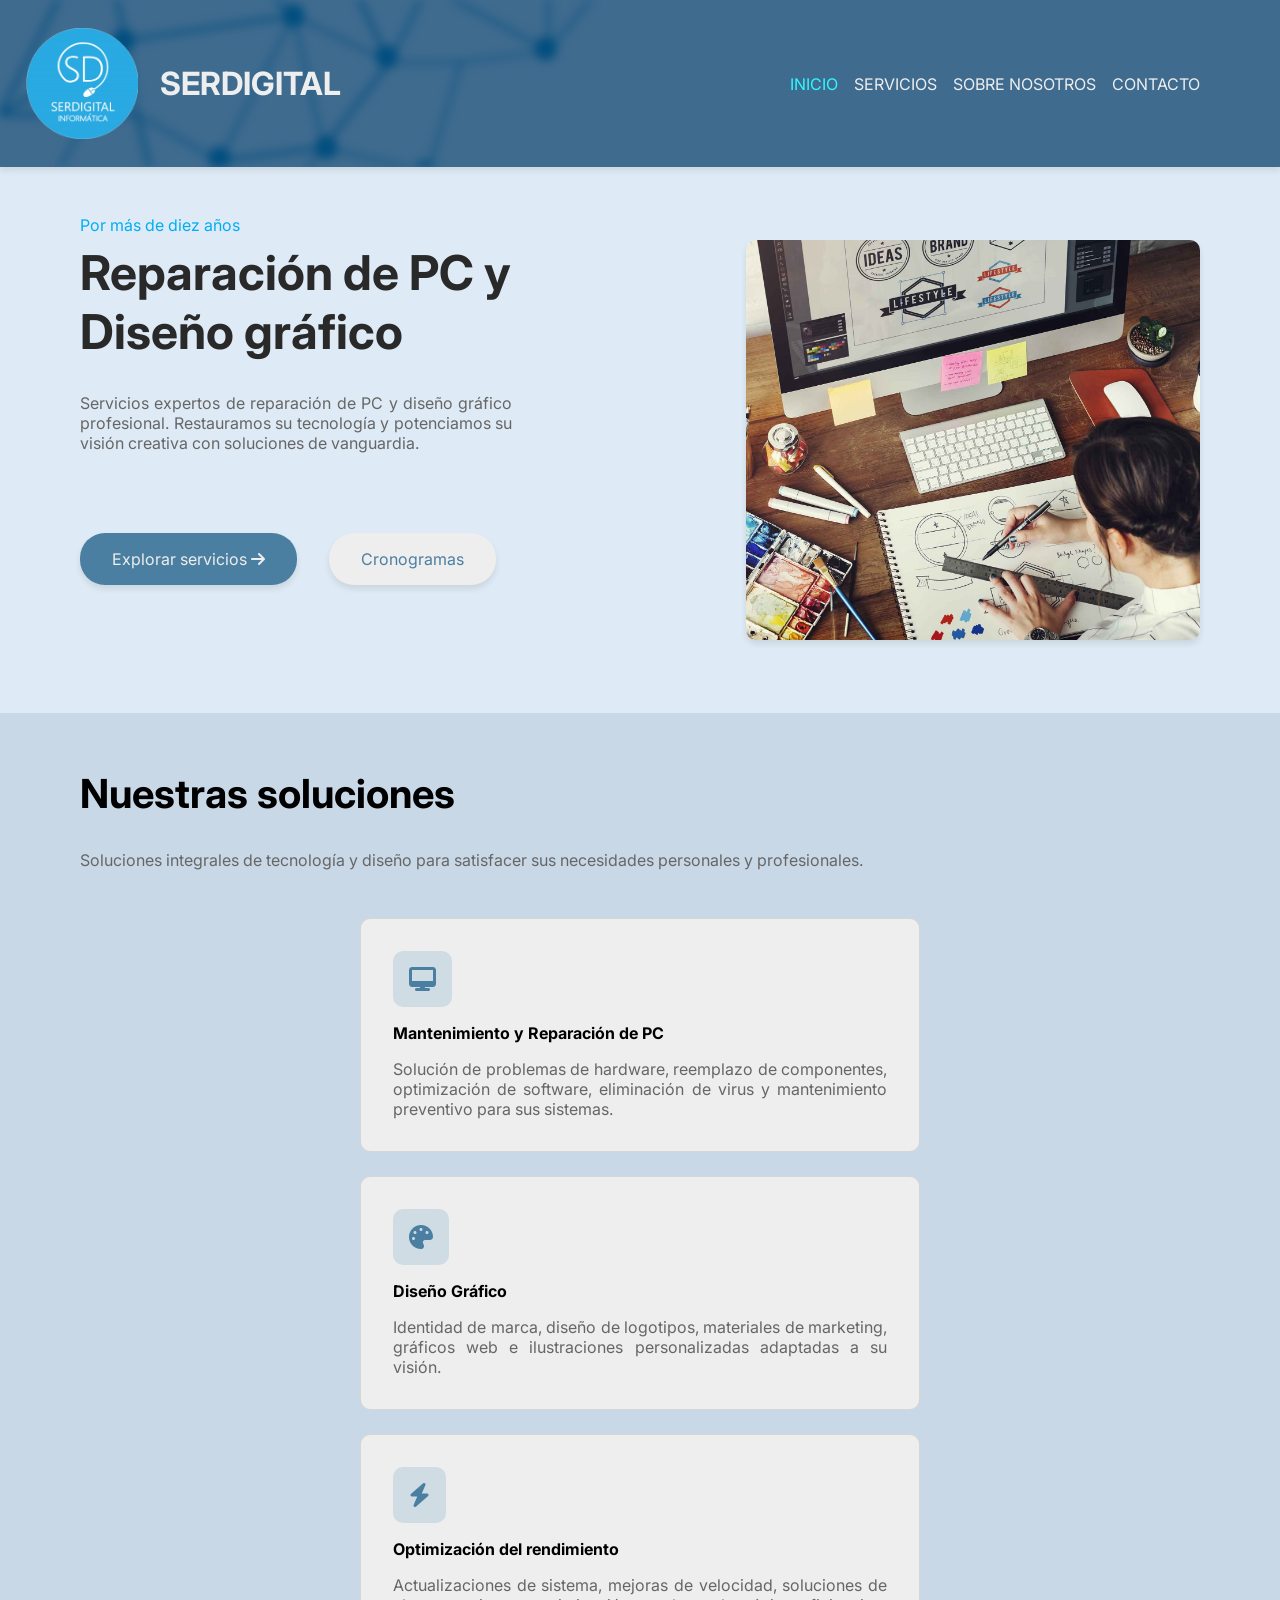
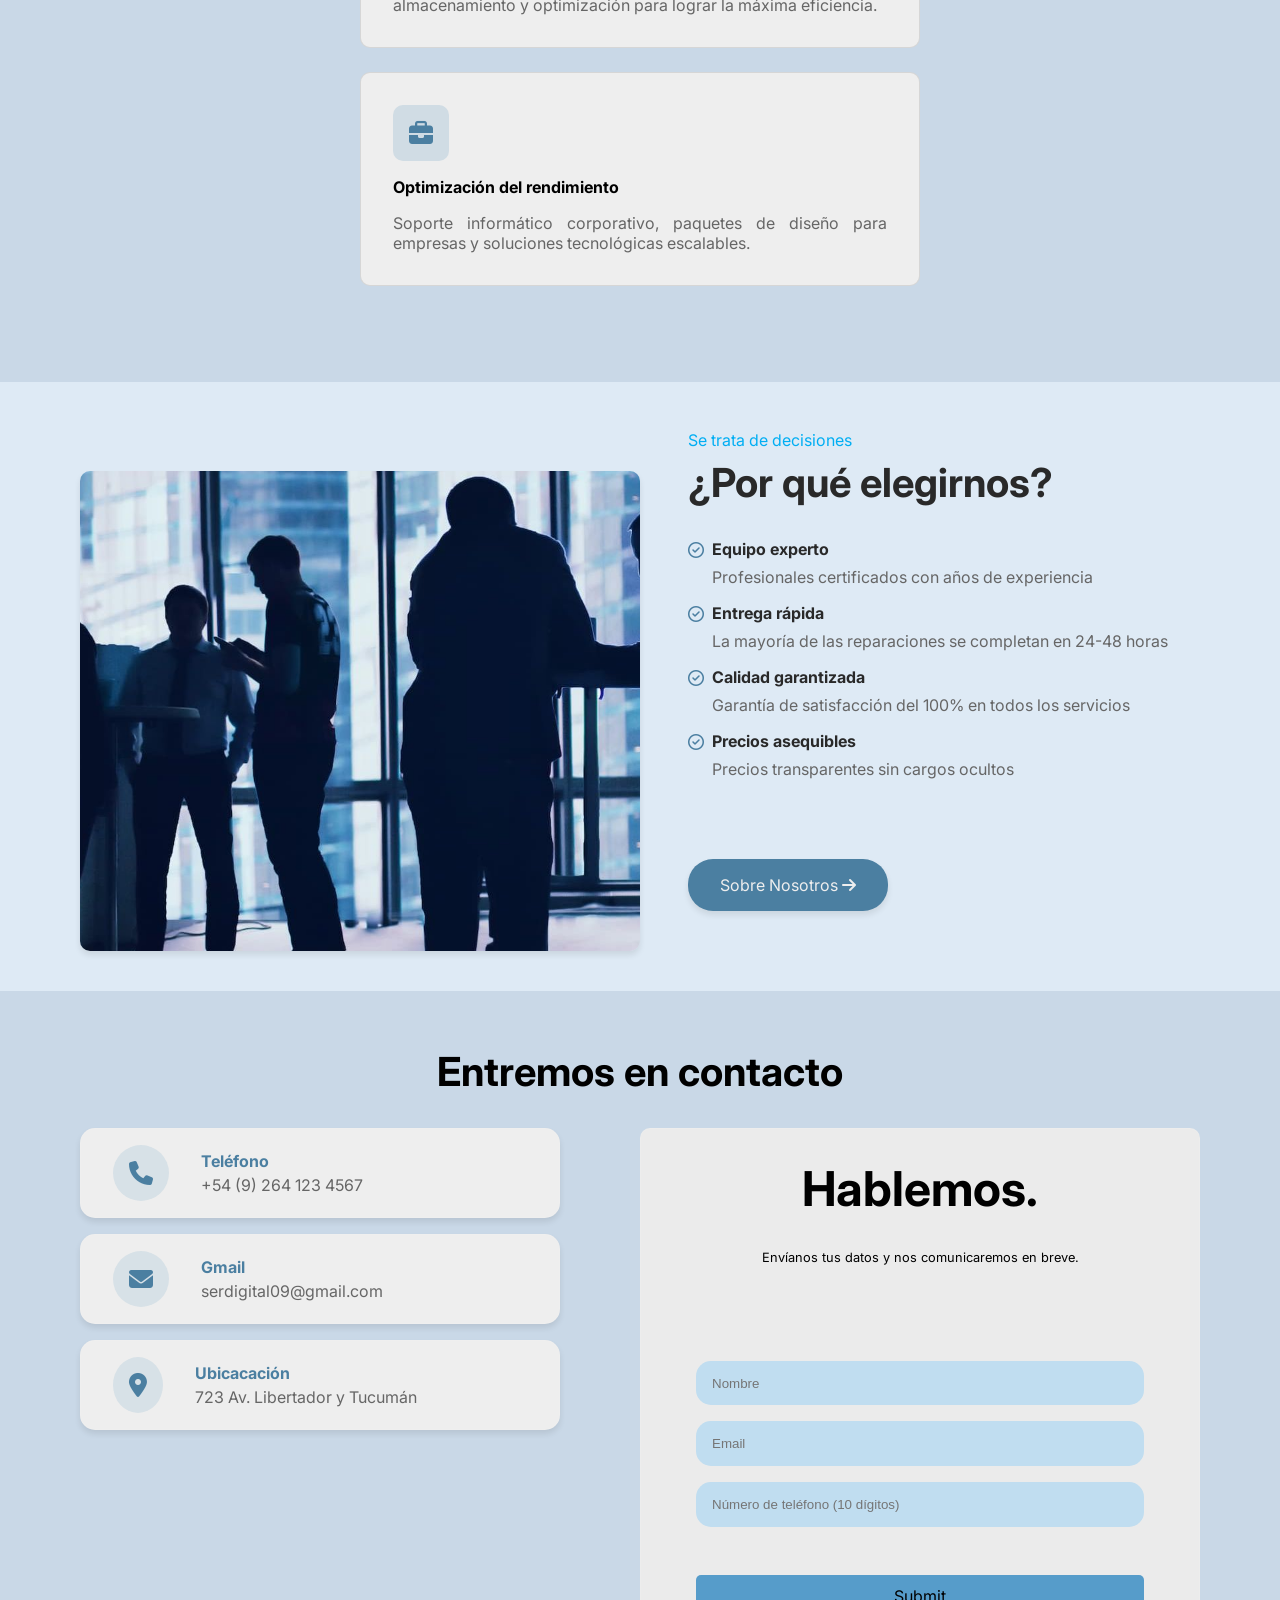
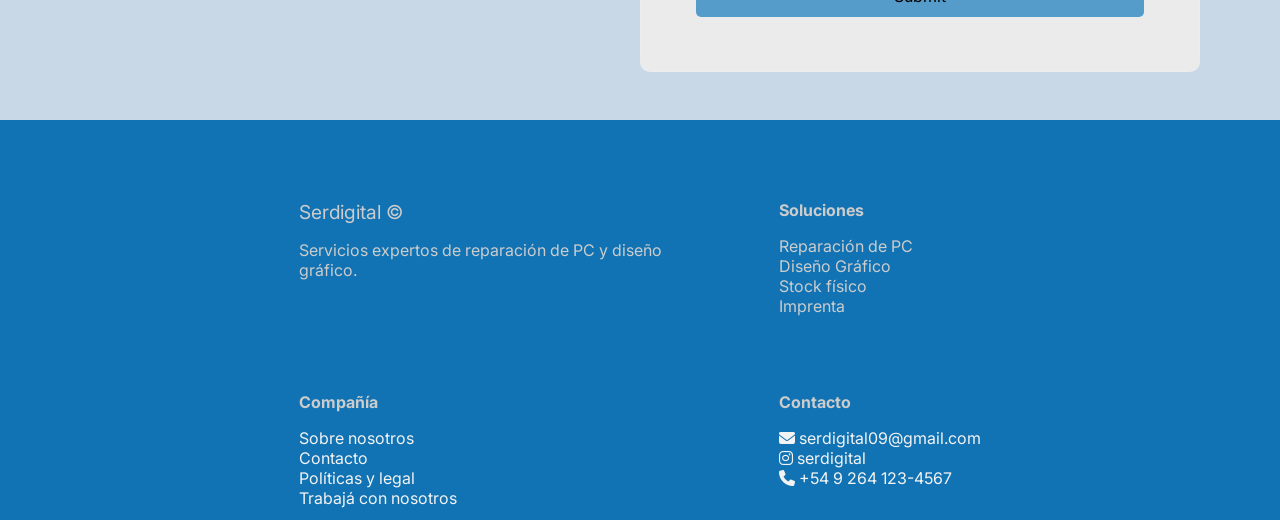
<file: index.html>
<!DOCTYPE html>
<html lang="es">
<head>
    <meta charset="UTF-8">
    <meta name="viewport" content="width=device-width, initial-scale=1.0">
    <link rel="stylesheet" href="https://cdnjs.cloudflare.com/ajax/libs/font-awesome/6.5.1/css/all.min.css">
    <link rel="icon" type="img/png" href="img/Serdigital.png">
    <link href="https://fonts.googleapis.com/css2?family=Inter:wght@300;400;500;600;700&display=swap" rel="stylesheet">

    <link rel="stylesheet" href="css/reset.css">
    <link rel="stylesheet" href="css/header_nav.css">
    <link rel="stylesheet" href="css/boxes.css">
    <link rel="stylesheet" href="css/footer.css">

    <title>Home - Serdigital</title>
</head>
<body>

    <div class="contenido">
        <!-- HEADER Y NAV -->
        <div class="header_nav">
            <header>
                <img src="img/Serdigital.png" alt="logo">
                <h1>SERDIGITAL</h1>
            </header>
            <nav>
                <a href="index.html" style="color: rgb(49, 248, 255);">INICIO</a>
                <a href="servicios.html">SERVICIOS</a>
                <a href="index.html">SOBRE NOSOTROS</a>
                <a href="contacto.html">CONTACTO</a>
            </nav>
        </div>

        <section class="main">
            <div class="txt_img">
                <div class="txt_img_info">
                    <p style="color: rgb(0, 174, 243);">Por más de diez años</p>
                    <p class="title">Reparación de PC y Diseño gráfico</p>
                    <p class="desc">Servicios expertos de reparación de PC y diseño gráfico profesional. Restauramos su tecnología y potenciamos su visión creativa con soluciones de vanguardia.</p>
                    <div class="botones_row">
                        <a href="servicios.html" class="a_button">Explorar servicios <i class="fa-solid fa-arrow-right"></i></a>
                        <a href="index.html" class="a_button-2">Cronogramas</a>
                    </div>
                </div>
                <div class="img-main"></div>
            </div>

            <div class="espacio"></div>

            <section class="other_color_sec">
                <p class="title2">Nuestras soluciones</p>
                <p class="desc">Soluciones integrales de tecnología y diseño para satisfacer sus necesidades personales y profesionales.</p>

                <div class="servicios_ej">
                    <div class="servicio_ej">
                        <i class="fa-solid fa-desktop"></i>
                        <b>Mantenimiento y Reparación de PC</b>
                        <p class="desc">Solución de problemas de hardware, reemplazo de componentes, optimización de software, eliminación de virus y mantenimiento preventivo para sus sistemas.</p>
                    </div>
                    <div class="servicio_ej">
                        <i class="fa-solid fa-palette"></i>
                        <b>Diseño Gráfico</b>
                        <p class="desc">Identidad de marca, diseño de logotipos, materiales de marketing, gráficos web e ilustraciones personalizadas adaptadas a su visión.</p>
                    </div>
                    <div class="servicio_ej">
                        <i class="fa-solid fa-bolt"></i>
                        <b>Optimización del rendimiento</b>
                        <p class="desc">Actualizaciones de sistema, mejoras de velocidad, soluciones de almacenamiento y optimización para lograr la máxima eficiencia.</p>
                    </div>
                    <div class="servicio_ej">
                        <i class="fa-solid fa-briefcase"></i>
                        <b>Optimización del rendimiento</b>
                        <p class="desc">Soporte informático corporativo, paquetes de diseño para empresas y soluciones tecnológicas escalables.</p>
                    </div>
                </div>
            </section>

            <div class="espacio"></div>

            <div class="txt_img_2">
                <div class="img-main-2"></div>
                <div class="txt_img_info">
                    <p style="color: rgb(0, 174, 243);">Se trata de decisiones</p>
                    <p class="title2">¿Por qué elegirnos?</p>
                    <div class="lista_caracteristicas">
                        <div class="lista_caracteristica">
                            <i class="fa-regular fa-circle-check"></i>
                            <div style="display: flex; flex-direction: column; gap: 0.5rem;">
                                <b>Equipo experto</b>
                                <p class="desc">Profesionales certificados con años de experiencia</p>
                            </div>
                        </div>
                        <div class="lista_caracteristica">
                            <i class="fa-regular fa-circle-check"></i>
                            <div style="display: flex; flex-direction: column; gap: 0.5rem;">
                                <b>Entrega rápida</b>
                                <p class="desc">La mayoría de las reparaciones se completan en 24-48 horas</p>
                            </div>
                        </div>
                        <div class="lista_caracteristica">
                            <i class="fa-regular fa-circle-check"></i>
                            <div style="display: flex; flex-direction: column; gap: 0.5rem;">
                                <b>Calidad garantizada</b>
                                <p class="desc">Garantía de satisfacción del 100% en todos los servicios</p>
                            </div>
                        </div>
                        <div class="lista_caracteristica">
                            <i class="fa-regular fa-circle-check"></i>
                            <div style="display: flex; flex-direction: column; gap: 0.5rem;">
                                <b>Precios asequibles</b>
                                <p class="desc">Precios transparentes sin cargos ocultos</p>
                            </div>
                        </div>
                    </div>

                    <div style="margin: 3rem 0; display: flex; flex-direction: row; gap: 2rem;">
                        <a href="index.html" class="a_button">Sobre Nosotros <i class="fa-solid fa-arrow-right"></i></a>
                    </div>
                    
                </div>
            </div>

            <section class="other_color_sec">
                <p class="title3">Entremos en contacto</p>

                <div class="contactoyform">

                    <div class="formascontacto">
                        <div class="contacto">
                            <i class="fa-solid fa-phone"></i>
                            <div style="display: flex; flex-direction: column; gap: 0.2rem;">
                                <b>Teléfono</b>
                                <p class="desc">+54 (9) 264 123 4567</p>
                            </div>
                        </div>
                        <div class="contacto">
                            <i class="fa-solid fa-envelope"></i>
                            <div style="display: flex; flex-direction: column; gap: 0.2rem;">
                                <b>Gmail</b>
                                <p class="desc">serdigital09@gmail.com</p>
                            </div>
                        </div>
                        <div class="contacto">
                            <i class="fa-solid fa-location-dot"></i>
                            <div style="display: flex; flex-direction: column; gap: 0.2rem;">
                                <b>Ubicacación</b>
                                <p class="desc">723 Av. Libertador y Tucumán</p>
                            </div>
                        </div>
                    </div>

                    <div class="form-atractivo">
                        <div class="cta">
                            <p class="title">Hablemos.</p>
                            <p style="text-align: center; margin-bottom: 2rem; font-size: 0.8rem;">Envíanos tus datos y nos comunicaremos en breve.</p>
                            <form action="https://api.web3forms.com/submit" method="POST">
                                <input type="hidden" name="access_key" value="26c8883b-0908-4140-92fe-26d0e4439224">
                                
                                <input name="Nombre" type="text" placeholder="Nombre" required>
                                <input name="Correo Electrónico" type="email" placeholder="Email" required>
                                <input name="Número de Teléfono" type="text" pattern="[0-9]{10}" placeholder="Número de teléfono (10 dígitos)" required>
                                
                                <input type="submit">
                            </form>
                        </div>
                    </div>

                </div>
            </section>

        </section>
    </div>

    <footer style="margin: -3rem 0 0 0;">

        <div class="seccion">
            <section>
                <p style="width: fit-content; font-size: 1.2rem; margin: 1rem 0;">Serdigital &copy;</p>
                <p>Servicios expertos de reparación de PC y diseño gráfico.</p>
            </section>

            <section>

                <b>Compañía</b>

                <a href="sobrenosotros.html">Sobre nosotros</a>
                <a href="contacto.html">Contacto</a>
                <a href="politicasylegal.html">Políticas y legal</a>
                <a href="trabajaconnosotros.html">Trabajá con nosotros</a>
            </section>
        </div>

        <div class="seccion">
            <section>
                <b>Soluciones</b>

                <p>Reparación de PC</p>
                <p>Diseño Gráfico</p>
                <p>Stock físico</p>
                <p>Imprenta</p>
            </section>
            
            <section>
                <b>Contacto</b>

                <a><i class="fa-solid fa-envelope"></i> serdigital09@gmail.com</a>
                <a><i class="fa-brands fa-instagram"></i> serdigital</a>
                <a><i class="fa-solid fa-phone"></i> +54 9 264 123-4567</a>
            </section>
        </div>
    </footer>

</body>
</html>
</file>
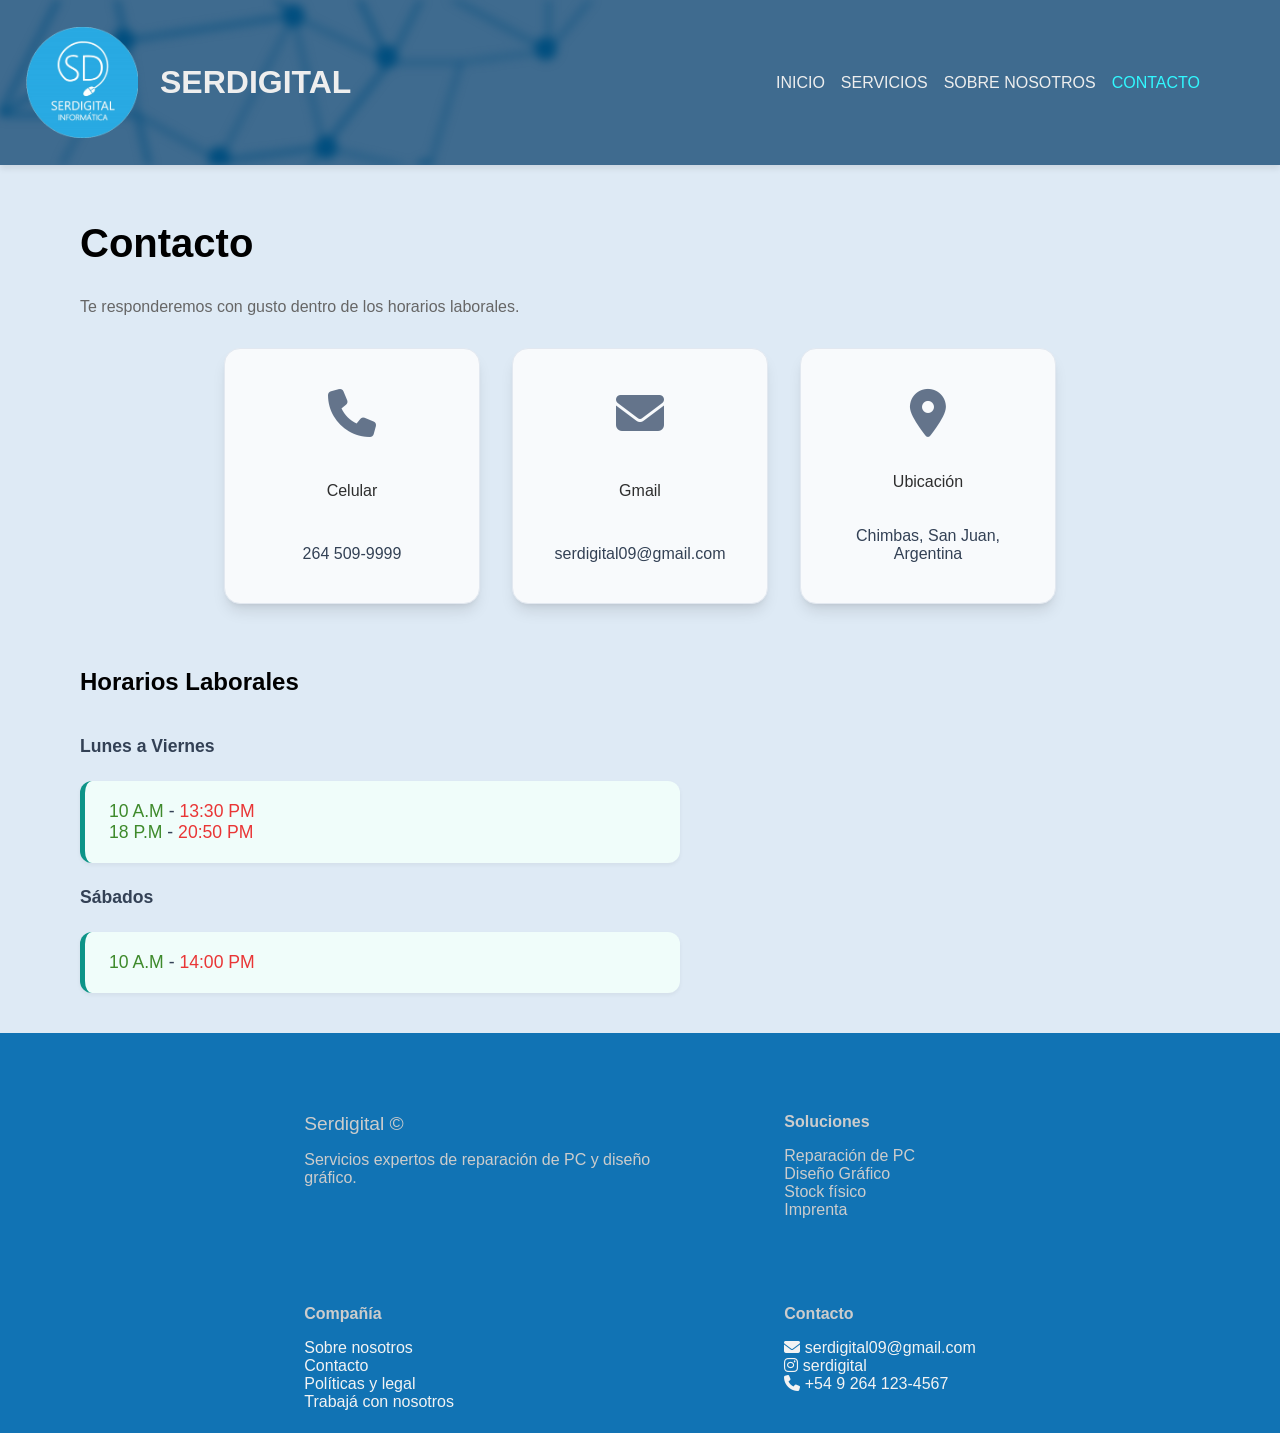
<file: contacto.html>
<!DOCTYPE html>
<html lang="en">
<head>
    <meta charset="UTF-8">
    <meta name="viewport" content="width=device-width, initial-scale=1.0">
    <link rel="stylesheet" href="https://cdnjs.cloudflare.com/ajax/libs/font-awesome/6.5.1/css/all.min.css">
    <link rel="icon" type="img/png" href="img/Serdigital.png">

    <link rel="stylesheet" href="css/reset.css">
    <link rel="stylesheet" href="css/header_nav.css">
    <link rel="stylesheet" href="css/boxes.css">
    <link rel="stylesheet" href="css/servicios.css">
    <link rel="stylesheet" href="css/contacto.css">
    <link rel="stylesheet" href="css/footer.css">

    <title>Home - Serdigital</title>
</head>
<body>

    <div class="contenido">
        <!-- HEADER Y NAV -->
        <div class="header_nav">
            <header>
                <img src="img/Serdigital.png" alt="logo">
                <h1>SERDIGITAL</h1>
            </header>
            <nav>
                <a href="index.html">INICIO</a>
                <a href="servicios.html">SERVICIOS</a>
                <a href="index.html">SOBRE NOSOTROS</a>
                <a href="contacto.html" style="color: rgb(49, 248, 255);">CONTACTO</a>
            </nav>
        </div>

        <section class="main">

            <p class="title2">Contacto</p>
            <p class="desc">Te responderemos con gusto dentro de los horarios laborales.</p>

            <div class="formas_contacto">
                <div class="forma_contacto">
                    <i class="fa-solid fa-phone"></i>
                    <p style="color: rgb(46, 46, 46);">Celular</p>
                    <p>264 509-9999</p>
                </div>
                <div class="forma_contacto">
                    <i class="fa-solid fa-envelope"></i>
                    <p style="color: rgb(46, 46, 46);">Gmail</p>
                    <p>serdigital09@gmail.com</p>
                </div>
                <div class="forma_contacto">
                    <i class="fa-solid fa-location-dot"></i>
                    <p style="color: rgb(46, 46, 46);">Ubicación</p>
                    <p>Chimbas, San Juan, Argentina</p>
                </div>
            </div>

            <p class="title4">Horarios Laborales</p>

            <div class="horarios">
                <b>Lunes a Viernes</b>
                <div class="horarios-info">
                    <p><span style="color: rgb(62, 138, 43);">10 A.M</span> - <span style="color: rgb(233, 54, 54);">13:30 PM</span></p>
                    <p><span style="color: rgb(62, 138, 43);">18 P.M</span> - <span style="color: rgb(233, 54, 54);">20:50 PM</span></p>
                </div>
                <b>Sábados</b>
                <div class="horarios-info">
                    <p><span style="color: rgb(62, 138, 43);">10 A.M</span> - <span style="color: rgb(233, 54, 54);">14:00 PM</span></p>
                </div>
            </div>

        </section>
    </div>

    <footer style="margin: -3rem 0 0 0;">

        <div class="seccion">
            <section>
                <p style="width: fit-content; font-size: 1.2rem; margin: 1rem 0;">Serdigital &copy;</p>
                <p>Servicios expertos de reparación de PC y diseño gráfico.</p>
            </section>

            <section>

                <b>Compañía</b>

                <a href="sobrenosotros.html">Sobre nosotros</a>
                <a href="contacto.html">Contacto</a>
                <a href="politicasylegal.html">Políticas y legal</a>
                <a href="trabajaconnosotros.html">Trabajá con nosotros</a>
            </section>
        </div>

        <div class="seccion">
            <section>
                <b>Soluciones</b>

                <p>Reparación de PC</p>
                <p>Diseño Gráfico</p>
                <p>Stock físico</p>
                <p>Imprenta</p>
            </section>
            
            <section>
                <b>Contacto</b>

                <a><i class="fa-solid fa-envelope"></i> serdigital09@gmail.com</a>
                <a><i class="fa-brands fa-instagram"></i> serdigital</a>
                <a><i class="fa-solid fa-phone"></i> +54 9 264 123-4567</a>
            </section>
        </div>
    </footer>

</body>
</html>
</file>
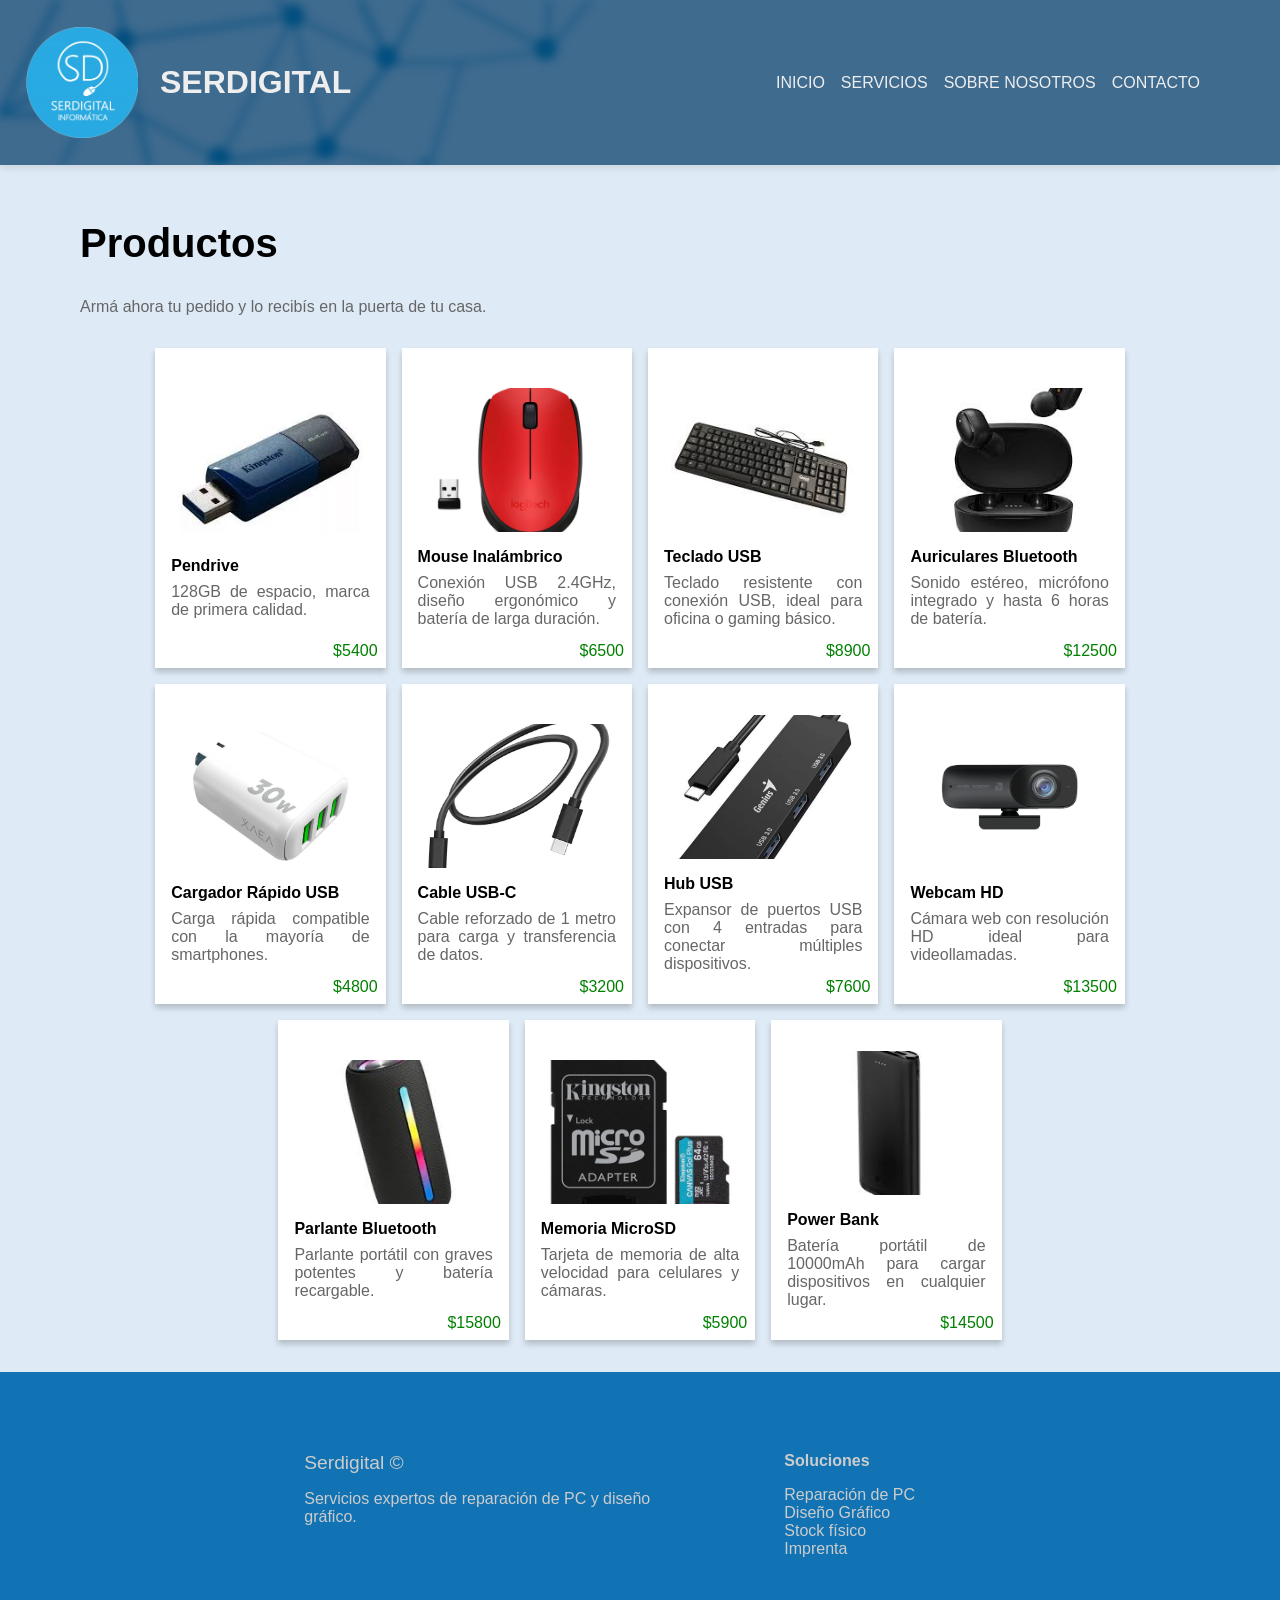
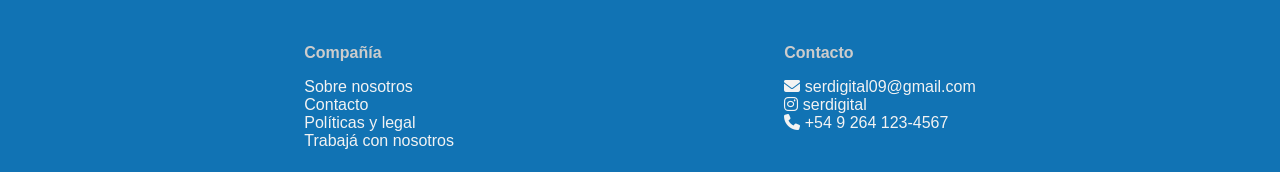
<file: productos.html>
<!DOCTYPE html>
<html lang="en">
<head>
    <meta charset="UTF-8">
    <meta name="viewport" content="width=device-width, initial-scale=1.0">
    <link rel="stylesheet" href="https://cdnjs.cloudflare.com/ajax/libs/font-awesome/6.5.1/css/all.min.css">
    <link rel="icon" type="img/png" href="img/Serdigital.png">

    <link rel="stylesheet" href="css/reset.css">
    <link rel="stylesheet" href="css/header_nav.css">
    <link rel="stylesheet" href="css/boxes.css">
    <link rel="stylesheet" href="css/productos.css">
    <link rel="stylesheet" href="css/footer.css">

    <title>Home - Serdigital</title>
</head>
<body>

    <div class="contenido">
        <!-- HEADER Y NAV -->
        <div class="header_nav">
            <header>
                <img src="img/Serdigital.png" alt="logo">
                <h1>SERDIGITAL</h1>
            </header>
            <nav>
                <a href="index.html">INICIO</a>
                <a href="servicios.html">SERVICIOS</a>
                <a href="index.html">SOBRE NOSOTROS</a>
                <a href="contacto.html">CONTACTO</a>
            </nav>
        </div>

        <section class="main">

            <p class="title2">Productos</p>
            <p class="desc">Armá ahora tu pedido y lo recibís en la puerta de tu casa.</p>

            <div class="productos">

                <!-- PRODUCTO -->
                <div class="producto">
                    <div class="producto_img"
                    style="background-image: url('img/productos/pendrive64.jfif');"></div>
                    <div class="producto_info">
                        <p class="producto_title">Pendrive</p>
                        <p class="desc">128GB de espacio, marca de primera calidad.</p>
                        <p class="producto_price">$5400</p>
                    </div>
                </div>

                <!-- PRODUCTO -->
                <div class="producto">
                    <div class="producto_img"
                    style="background-image: url('img/productos/mouseinalambrico.jpg');"></div>
                    <div class="producto_info">
                        <p class="producto_title">Mouse Inalámbrico</p>
                        <p class="desc">Conexión USB 2.4GHz, diseño ergonómico y batería de larga duración.</p>
                        <p class="producto_price">$6500</p>
                    </div>
                </div>

                <!-- PRODUCTO -->
                <div class="producto">
                    <div class="producto_img"
                    style="background-image: url('img/productos/teclado.jfif');"></div>
                    <div class="producto_info">
                        <p class="producto_title">Teclado USB</p>
                        <p class="desc">Teclado resistente con conexión USB, ideal para oficina o gaming básico.</p>
                        <p class="producto_price">$8900</p>
                    </div>
                </div>

                <!-- PRODUCTO -->
                <div class="producto">
                    <div class="producto_img"
                    style="background-image: url('img/productos/aurisbluetooth.jfif');"></div>
                    <div class="producto_info">
                        <p class="producto_title">Auriculares Bluetooth</p>
                        <p class="desc">Sonido estéreo, micrófono integrado y hasta 6 horas de batería.</p>
                        <p class="producto_price">$12500</p>
                    </div>
                </div>

                <!-- PRODUCTO -->
                <div class="producto">
                    <div class="producto_img"
                    style="background-image: url('img/productos/cargadorrapido.jpg');"></div>
                    <div class="producto_info">
                        <p class="producto_title">Cargador Rápido USB</p>
                        <p class="desc">Carga rápida compatible con la mayoría de smartphones.</p>
                        <p class="producto_price">$4800</p>
                    </div>
                </div>

                <!-- PRODUCTO -->
                <div class="producto">
                    <div class="producto_img"
                    style="background-image: url('img/productos/cableusbc.jpg');"></div>
                    <div class="producto_info">
                        <p class="producto_title">Cable USB-C</p>
                        <p class="desc">Cable reforzado de 1 metro para carga y transferencia de datos.</p>
                        <p class="producto_price">$3200</p>
                    </div>
                </div>

                <!-- PRODUCTO -->
                <div class="producto">
                    <div class="producto_img"
                    style="background-image: url('img/productos/hubusb.jfif');"></div>
                    <div class="producto_info">
                        <p class="producto_title">Hub USB</p>
                        <p class="desc">Expansor de puertos USB con 4 entradas para conectar múltiples dispositivos.</p>
                        <p class="producto_price">$7600</p>
                    </div>
                </div>

                <!-- PRODUCTO -->
                <div class="producto">
                    <div class="producto_img"
                    style="background-image: url('img/productos/webcamhd.png');"></div>
                    <div class="producto_info">
                        <p class="producto_title">Webcam HD</p>
                        <p class="desc">Cámara web con resolución HD ideal para videollamadas.</p>
                        <p class="producto_price">$13500</p>
                    </div>
                </div>

                <!-- PRODUCTO -->
                <div class="producto">
                    <div class="producto_img"
                    style="background-image: url('img/productos/parlante.jfif');"></div>
                    <div class="producto_info">
                        <p class="producto_title">Parlante Bluetooth</p>
                        <p class="desc">Parlante portátil con graves potentes y batería recargable.</p>
                        <p class="producto_price">$15800</p>
                    </div>
                </div>

                <!-- PRODUCTO -->
                <div class="producto">
                    <div class="producto_img"
                    style="background-image: url('img/productos/microsd.jpg');"></div>
                    <div class="producto_info">
                        <p class="producto_title">Memoria MicroSD</p>
                        <p class="desc">Tarjeta de memoria de alta velocidad para celulares y cámaras.</p>
                        <p class="producto_price">$5900</p>
                    </div>
                </div>

                <!-- PRODUCTO -->
                <div class="producto">
                    <div class="producto_img"
                    style="background-image: url('img/productos/powerbank.jfif');"></div>
                    <div class="producto_info">
                        <p class="producto_title">Power Bank</p>
                        <p class="desc">Batería portátil de 10000mAh para cargar dispositivos en cualquier lugar.</p>
                        <p class="producto_price">$14500</p>
                    </div>
                </div>

                </div>
            </div>

        </section>
    </div>

    <footer style="margin: -3rem 0 0 0;">

        <div class="seccion">
            <section>
                <p style="width: fit-content; font-size: 1.2rem; margin: 1rem 0;">Serdigital &copy;</p>
                <p>Servicios expertos de reparación de PC y diseño gráfico.</p>
            </section>

            <section>

                <b>Compañía</b>

                <a href="sobrenosotros.html">Sobre nosotros</a>
                <a href="contacto.html">Contacto</a>
                <a href="politicasylegal.html">Políticas y legal</a>
                <a href="trabajaconnosotros.html">Trabajá con nosotros</a>
            </section>
        </div>

        <div class="seccion">
            <section>
                <b>Soluciones</b>

                <p>Reparación de PC</p>
                <p>Diseño Gráfico</p>
                <p>Stock físico</p>
                <p>Imprenta</p>
            </section>
            
            <section>
                <b>Contacto</b>

                <a><i class="fa-solid fa-envelope"></i> serdigital09@gmail.com</a>
                <a><i class="fa-brands fa-instagram"></i> serdigital</a>
                <a><i class="fa-solid fa-phone"></i> +54 9 264 123-4567</a>
            </section>
        </div>
    </footer>

</body>
</html>
</file>
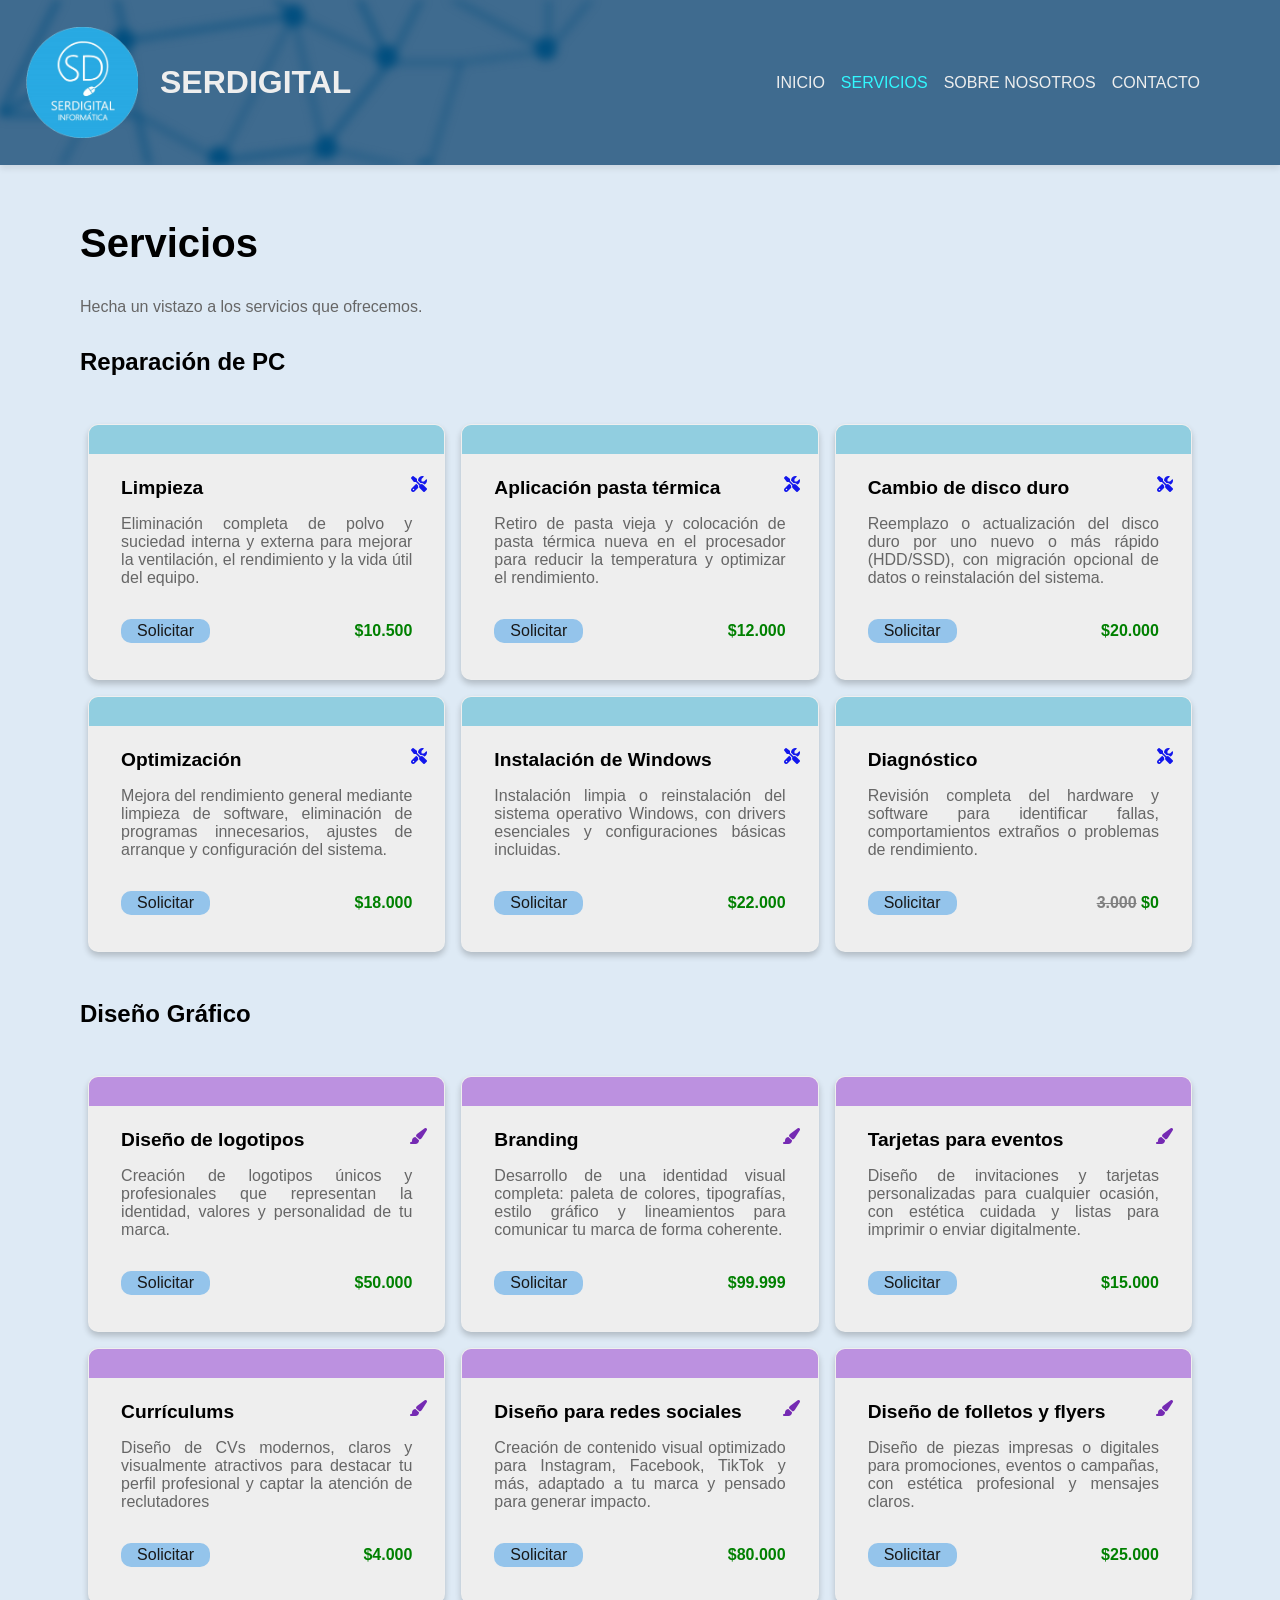
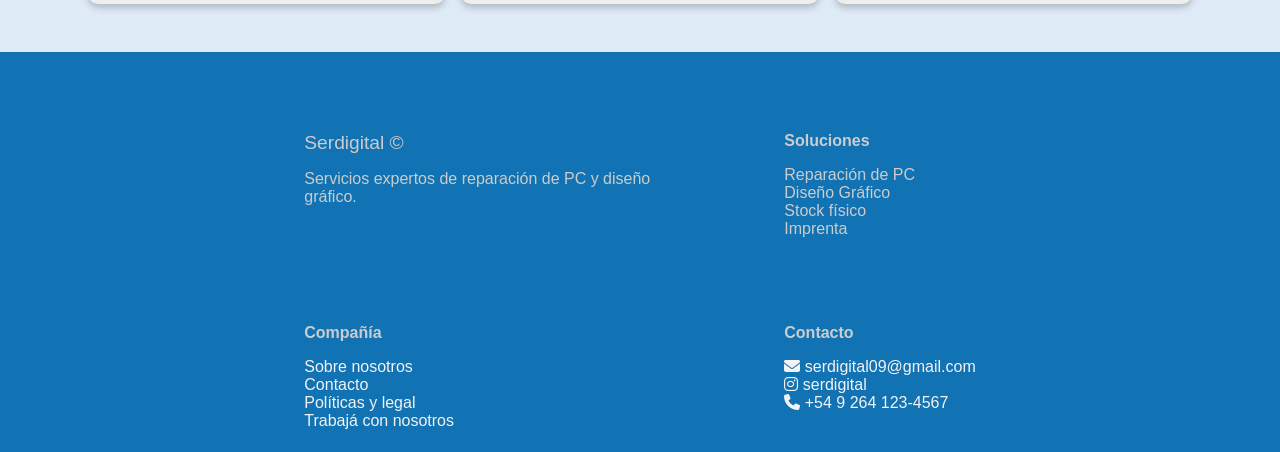
<file: servicios.html>
<!DOCTYPE html>
<html lang="en">
<head>
    <meta charset="UTF-8">
    <meta name="viewport" content="width=device-width, initial-scale=1.0">
    <link rel="stylesheet" href="https://cdnjs.cloudflare.com/ajax/libs/font-awesome/6.5.1/css/all.min.css">
    <link rel="icon" type="img/png" href="img/Serdigital.png">

    <link rel="stylesheet" href="css/reset.css">
    <link rel="stylesheet" href="css/header_nav.css">
    <link rel="stylesheet" href="css/boxes.css">
    <link rel="stylesheet" href="css/servicios.css">
    <link rel="stylesheet" href="css/footer.css">

    <title>Home - Serdigital</title>
</head>
<body>

    <div class="contenido">
        <!-- HEADER Y NAV -->
        <div class="header_nav">
            <header>
                <img src="img/Serdigital.png" alt="logo">
                <h1>SERDIGITAL</h1>
            </header>
            <nav>
                <a href="index.html">INICIO</a>
                <a href="servicios.html" style="color: rgb(49, 248, 255);">SERVICIOS</a>
                
                <a href="index.html">SOBRE NOSOTROS</a>
                <a href="contacto.html">CONTACTO</a>
            </nav>
        </div>

        <section class="main">

            <p class="title2">Servicios</p>
            <p class="desc">Hecha un vistazo a los servicios que ofrecemos.</p>

            <p class="title4">Reparación de PC</p>

            <div class="servicios">
                <div class="servicio">
                    <div class="cuadro" style="background: #91cee0;"></div>
                    <i class="fa-solid fa-screwdriver-wrench"></i>
                    <b>Limpieza</b>
                    <p class="desc">Eliminación completa de polvo y suciedad interna y externa para mejorar la ventilación, el rendimiento y la vida útil del equipo.</p>
                    <div class="button_precio">
                        <a href="index.html">Solicitar</a>
                        <p class="precio">$10.500</p>
                    </div>
                </div>

                <div class="servicio">
                    <div class="cuadro" style="background: #91cee0;"></div>
                    <i class="fa-solid fa-screwdriver-wrench"></i>
                    <b>Aplicación pasta térmica</b>
                    <p class="desc">Retiro de pasta vieja y colocación de pasta térmica nueva en el procesador para reducir la temperatura y optimizar el rendimiento.</p>
                    <div class="button_precio">
                        <a href="index.html">Solicitar</a>
                        <p class="precio">$12.000</p>
                    </div>
                </div>

                <div class="servicio">
                    <div class="cuadro" style="background: #91cee0;"></div>
                    <i class="fa-solid fa-screwdriver-wrench"></i>
                    <b>Cambio de disco duro</b>
                    <p class="desc">Reemplazo o actualización del disco duro por uno nuevo o más rápido (HDD/SSD), con migración opcional de datos o reinstalación del sistema.</p>
                    <div class="button_precio">
                        <a href="index.html">Solicitar</a>
                        <p class="precio">$20.000</p>
                    </div>
                </div>

                <div class="servicio">
                    <div class="cuadro" style="background: #91cee0;"></div>
                    <i class="fa-solid fa-screwdriver-wrench"></i>
                    <b>Optimización</b>
                    <p class="desc">Mejora del rendimiento general mediante limpieza de software, eliminación de programas innecesarios, ajustes de arranque y configuración del sistema.</p>
                    <div class="button_precio">
                        <a href="index.html">Solicitar</a>
                        <p class="precio">$18.000</p>
                    </div>
                </div>

                <div class="servicio">
                    <div class="cuadro" style="background: #91cee0;"></div>
                    <i class="fa-solid fa-screwdriver-wrench"></i>
                    <b>Instalación de Windows</b>
                    <p class="desc">Instalación limpia o reinstalación del sistema operativo Windows, con drivers esenciales y configuraciones básicas incluidas.</p>
                    <div class="button_precio">
                        <a href="index.html">Solicitar</a>
                        <p class="precio">$22.000</p>
                    </div>
                </div>

                <div class="servicio">
                    <div class="cuadro" style="background: #91cee0;"></div>
                    <i class="fa-solid fa-screwdriver-wrench"></i>
                    <b>Diagnóstico</b>
                    <p class="desc">Revisión completa del hardware y software para identificar fallas, comportamientos extraños o problemas de rendimiento.</p>
                    <div class="button_precio">
                        <a href="index.html">Solicitar</a>
                        <p class="precio"><b style="text-decoration: line-through; font-size: 1rem; color: gray;">3.000</b> $0</p>
                    </div>
                </div>
            </div>

            <p class="title4">Diseño Gráfico</p>

            <div class="servicios">

                <div class="servicio">
                    <div class="cuadro" style="background: #bc91e0;"></div>
                    <i class="fa-solid fa-paintbrush" style="color: #752ab3;"></i>
                    <b>Diseño de logotipos</b>
                    <p class="desc">Creación de logotipos únicos y profesionales que representan la identidad, valores y personalidad de tu marca.</p>
                    <div class="button_precio">
                        <a href="index.html">Solicitar</a>
                        <p class="precio">$50.000</p>
                    </div>
                </div>

                <div class="servicio">
                    <div class="cuadro" style="background: #bc91e0;"></div>
                    <i class="fa-solid fa-paintbrush" style="color: #752ab3;"></i>
                    <b>Branding</b>
                    <p class="desc">Desarrollo de una identidad visual completa: paleta de colores, tipografías, estilo gráfico y lineamientos para comunicar tu marca de forma coherente.</p>
                    <div class="button_precio">
                        <a href="index.html">Solicitar</a>
                        <p class="precio">$99.999</p>
                    </div>
                </div>

                <div class="servicio">
                    <div class="cuadro" style="background: #bc91e0;"></div>
                    <i class="fa-solid fa-paintbrush" style="color: #752ab3;"></i>
                    <b>Tarjetas para eventos</b>
                    <p class="desc">Diseño de invitaciones y tarjetas personalizadas para cualquier ocasión, con estética cuidada y listas para imprimir o enviar digitalmente.</p>
                    <div class="button_precio">
                        <a href="index.html">Solicitar</a>
                        <p class="precio">$15.000</p>
                    </div>
                </div>

                <div class="servicio">
                    <div class="cuadro" style="background: #bc91e0;"></div>
                    <i class="fa-solid fa-paintbrush" style="color: #752ab3;"></i>
                    <b>Currículums</b>
                    <p class="desc">Diseño de CVs modernos, claros y visualmente atractivos para destacar tu perfil profesional y captar la atención de reclutadores</p>
                    <div class="button_precio">
                        <a href="index.html">Solicitar</a>
                        <p class="precio">$4.000</p>
                    </div>
                </div>

                <div class="servicio">
                    <div class="cuadro" style="background: #bc91e0;"></div>
                    <i class="fa-solid fa-paintbrush" style="color: #752ab3;"></i>
                    <b>Diseño para redes sociales</b>
                    <p class="desc">Creación de contenido visual optimizado para Instagram, Facebook, TikTok y más, adaptado a tu marca y pensado para generar impacto.</p>
                    <div class="button_precio">
                        <a href="index.html">Solicitar</a>
                        <p class="precio">$80.000</p>
                    </div>
                </div>

                <div class="servicio">
                    <div class="cuadro" style="background: #bc91e0;"></div>
                    <i class="fa-solid fa-paintbrush" style="color: #752ab3;"></i>
                    <b>Diseño de folletos y flyers</b>
                    <p class="desc">Diseño de piezas impresas o digitales para promociones, eventos o campañas, con estética profesional y mensajes claros.</p>
                    <div class="button_precio">
                        <a href="index.html">Solicitar</a>
                        <p class="precio">$25.000</p>
                    </div>
                </div>

            </div>


        </section>
    </div>

    <footer style="margin: -3rem 0 0 0;">

        <div class="seccion">
            <section>
                <p style="width: fit-content; font-size: 1.2rem; margin: 1rem 0;">Serdigital &copy;</p>
                <p>Servicios expertos de reparación de PC y diseño gráfico.</p>
            </section>

            <section>

                <b>Compañía</b>

                <a href="sobrenosotros.html">Sobre nosotros</a>
                <a href="contacto.html">Contacto</a>
                <a href="politicasylegal.html">Políticas y legal</a>
                <a href="trabajaconnosotros.html">Trabajá con nosotros</a>
            </section>
        </div>

        <div class="seccion">
            <section>
                <b>Soluciones</b>

                <p>Reparación de PC</p>
                <p>Diseño Gráfico</p>
                <p>Stock físico</p>
                <p>Imprenta</p>
            </section>
            
            <section>
                <b>Contacto</b>

                <a><i class="fa-solid fa-envelope"></i> serdigital09@gmail.com</a>
                <a><i class="fa-brands fa-instagram"></i> serdigital</a>
                <a><i class="fa-solid fa-phone"></i> +54 9 264 123-4567</a>
            </section>
        </div>
    </footer>

</body>
</html>
</file>
<file: css/header_nav.css>
.header_nav{
        display: flex;
        flex-direction: row;
        align-items: center;
        justify-content: space-between;
        background: linear-gradient(to left, #3f6b8f, #294861);
        background: #3f6b8f;
        color: #eee;
        position: relative;
        z-index: 0;
        overflow: hidden;
        padding: 4rem 5rem;
        box-shadow: 0 4px 6px rgb(0, 0, 0, 0.08);
    }   

    .header_nav::before{
        content: '';
        pointer-events: none;
        display: block;
        width: 100%;
        height: 100%;
        background: url("../img/headerback.png");
        background-position: center;
        background-size: cover;
        background-attachment: fixed;
        filter: blur(4px);
        position: absolute;
        z-index: -1;
        top: 0;
        left: 0;
        animation: moveDots 35s linear infinite;
    }

    @keyframes moveDots {
        0% {
            background-position: 0 0, 50px 50px;
        }
        100% {
            background-position: 300px 300px, 350px 350px;
        }
    }


    .header_nav a{
        color: #eee;
    }

    header{
        display: flex;
        flex-direction: row;
        gap: 0.5rem;
        align-items: center;
    }

    header h1{
        margin-left: 5rem;
    }

    /* LOGO */
    header img{
        width: 7rem;
        position: absolute;
        left: 2%;
    }

    nav{
        display: flex;
        flex-direction: row;
        gap: 1rem;
        align-items: center;
    }

    nav a{
        text-wrap: nowrap;
    }

    @media (max-width: 650px)
    {
        .header_nav{
            flex-direction: column;
        }

        header{
            flex-direction: column;
            align-items: center;
            justify-content: center;
            gap: 2rem;
        }

        header h1{
            margin: 0;
        }

        header img{
            position: relative;
            width: 40%;
        }

        nav{
            margin: 5rem 0 0 0;
            flex-direction: column;
        }
    }
</file>
<file: css/boxes.css>
/* TEXTO E IMAGEN */

.img-main{
    width: 55rem;
    height: 25rem;
    background: url("../img/identity.jpg");
    background-position: center;
    background-size: cover;
    border-radius: 10px;
    position: relative;
    box-shadow: 0 4px 6px rgb(0,0,0,0.09);
}

.img-main:hover{
    transform: rotate(2deg) scale(0.95);
}

.txt_img{
    display: flex;
    flex-direction: row;
    color: #292929;
    gap: 3rem;
    align-items: center;
    justify-content: center;
}

.txt_img_info{
    display: flex;
    flex-direction: column;
    justify-content: center;
    align-items: flex-start;
}

.txt_img p{
    max-width: 70%;
}

.img-main:hover{
    transform: rotate(2deg) scale(0.95);
}

/* ESPACIO */

.espacio{
    width: 100%;
    margin: 3rem 0;
}

/* IMAGEN Y TEXTO */

.img-main-2{
    width: 35rem;
    height: 30rem;
    background: url("../img/team.jpg");
    background-position: center;
    background-size: cover;
    border-radius: 10px;
    position: relative;
    box-shadow: 0 4px 6px rgb(0,0,0,0.09);
}

.img-main-2:hover{
    transform: rotate(2deg) scale(0.95);
}


.txt_img_2{
    display: flex;
    flex-direction: row;
    align-items: center;
    color: #292929;
    gap: 3rem;
}

.txt_img_info{
    display: flex;
    flex-direction: column;
    justify-content: center;
    align-items: flex-start;
}

.txt_img_info .lista_caracteristicas{
    display: flex;
    flex-direction: column;
    align-items: flex-start;
    gap: 1rem;
}

.txt_img_info .lista_caracteristicas i{
    margin: 0.2rem 0.5rem 0 0;
    color: #4b7fa1;
}

.txt_img_info .lista_caracteristica{
    display: flex;
    flex-direction: row;
    justify-content: center;
}

.txt_img p{
    max-width: 70%;
}

/* BOTONES */

.a_button{
    padding: 1rem 2rem;
    background: #4b7fa1;
    color: #eee;
    width: fit-content;
    border-radius: 25px;
    margin: 2rem 0;
    box-shadow: 0 4px 6px rgb(0,0,0,0.09);
}
.a_button-2{
    padding: 1rem 2rem;
    background: #eee;
    color: #4b7fa1;
    width: fit-content;
    border-radius: 25px;
    margin: 2rem 0;
    box-shadow: 0 4px 6px rgb(0,0,0,0.09);
}

.botones_row
{
    margin: 3rem 0;
    display: flex;
    flex-direction: row;
    gap: 2rem;
}

@media (max-width: 650px)
{
    .txt_img{
        flex-direction: column;
    }

    .txt_img_info{
        align-items: center;
        justify-content: center;
    }

    .img-main{
        width: 100%;
    }

    .txt_img p{
        max-width: 100%;
    }

    .txt_img_2{
        flex-direction: column;
    }

    .txt_img_info{
        align-items: center;
        justify-content: center;
    }

    .img-main-2{
        width: 100%;
        height: 20rem;
    }

    .txt_img2 p{
        max-width: 100%;
    }

    .a_button{
        width: 100%;
        margin: 0;
    }

    .a_button-2{
        width: 100%;
        margin: 0;
    }

    .botones_row
    {
        flex-direction: column;
    }

}

/* SERVICIOS EJEMPLO */

.servicios_ej{
    display: flex;
    flex-direction: row;
    align-items: center;
    justify-content: center;
    flex-wrap: wrap;
    margin: 3rem 0;
    gap: 1.5rem;
}

.servicio_ej{
    width: 35rem;
    display: flex;
    flex-direction: column;
    background: #eee;
    padding: 2rem;
    border-radius: 10px;
    transition: 0.1s;
    border: 1px solid rgba(0,0,0,0.1);
}

.servicio_ej:hover{
    box-shadow: 0 8px 6px rgb(0,0,0,0.08);
}

.servicio_ej:hover i{
    transform: scale(1.03);
}

.servicio_ej i{
    font-size: 1.5rem;
    background: #d0dce4;
    width: fit-content;
    padding: 1rem;
    border-radius: 10px;
    color: #4b7fa1;
}

.servicio_ej b{
    margin: 1rem 0;
}

@media (max-width: 1050px)
{
    .servicios_ej{
        align-items: center;
        justify-content: center;
    }

    .servicio_ej{
        width: 80%;
    }
}

@media (max-width: 650px)
{
    .servicio_ej{
        width: 100%;
    }
}

/* IMAGEN Y TEXTO */

.contactoyform{
    display: flex;
    flex-direction: row;
    justify-content: space-between;
    align-items: flex-start;
}

.formascontacto{
    display: flex;
    flex-direction: column;
    gap: 1rem;
}

.contacto{
    display: flex;
    flex-direction: row;
    align-items: center;
    justify-content: left;
    padding: 1rem 2rem;
    background: #eee;
    color: #4b7fa1;
    width: 30rem;
    border-radius: 15px;
    border: 1px solid rgb(250, 250, 250, 0.08);
    box-shadow: 0 4px 6px rgb(0,0,0,0.09);
}

.contacto i{
    margin-right: 2rem;
    font-size: 1.5rem;
    background: #d7e1e7;
    border-radius: 50%;
    padding: 1rem;
}

/* FORMULARIO */

.form-atractivo{
    display: flex;
    flex-direction: row;
    justify-content: space-between;
}

/* CALL TO ACTION CTA */

.cta{
    width: 35rem;
    height: 34rem;
    background: #ebebeb;
    border: 1px solid rgb(250,250,250,0.08);
    border-radius: 10px;
    position: relative;
    overflow: hidden;
    display: flex;
    flex-direction: column;
    align-items: center;
    justify-content: center;
}

.cta form{
    display: flex;
    flex-wrap: wrap;
    align-items: center;
    flex-direction: column;
    justify-content: center;
    gap: 1rem;
    padding: 4rem 0 2rem 0;
}

.cta:hover::before{
    left: 100%;
}   

.cta::before {
    content: "";
    position: absolute;
    top: 0;
    left: -100%;
    width: 100%;
    height: 2px;
    background: linear-gradient(90deg, transparent, #27d2df, transparent);
    transition: 0.4s;
}

.cta form label{
    color: #ccc;
    font-size: 0.8rem;
    margin-left: 0.2rem;
}

.cta input{
    border-radius: 15px;
    border: none;
    width: 28rem;
    height: 2rem;
    padding: 1.4rem 1rem;
    background: #c0ddf0;
}

.cta input[type="submit"]
{
    all: unset;
    background: #569cca;
    width: 28rem;
    padding: 0.7rem 0;
    text-align: center;
    border-radius: 5px;
    margin-top: 2rem;
    transition: 0.2s;
}

.cta input[type="submit"]:hover
{
    cursor: pointer;
    transform: translateY(-0.1rem);
    background: #2d4c61;
}

@media (max-width: 1250px){

    .contactoyform{
        flex-direction: column;
        align-items: center;
        justify-content: center;
        gap: 3rem;
    }
    .form-atractivo{
        justify-content: center;
    }
}

@media (max-width: 650px){

    .contactoyform{
        flex-direction: column;
        align-items: center;
        justify-content: center;
        gap: 3rem;
    }

    .cta{
        width: 100%;
        padding: 0 2rem;
    }

    .contacto{
        width: 100%;
    }

    .cta input{
    width: 18rem;
}

    .cta input[type="submit"]
    {
        width: 18rem;
    }
}
</file>
<file: css/footer.css>
footer{
    color: #ccc;
    text-align: left;
    position: relative;
    margin: 5rem 0 0 0;
    background: #1173b4;
    display: flex;
    flex-direction: row;
    align-items: flex-start;
    justify-content: center;
    padding: 4rem 0;
    gap: 5rem;
}

footer a{
    color: white;
}

.seccion{
    display: flex;
    flex-direction: column;
    gap: 7rem;
}

.seccion b{
    margin: 1rem 0;
}

.seccion a{
    color: rgb(243, 243, 243);
}

.seccion section{
    display: flex;
    flex-direction: column;
    max-width: 25rem;
    height: 5rem;
    align-items: flex-start;
}

.seccion img{
    width: 4%;
    margin: 1rem 0;
}

@media (max-width: 650px)
{
    footer{
        flex-direction: column;
        padding: 3rem 5rem;
    }
}
</file>
<file: css/servicios.css>
.servicios{
    display: flex;
    flex-direction: row;
    margin: 3rem 0;
    gap: 1rem;
    flex-wrap: wrap;
    justify-content: center;
}

.servicio{
    display: flex;
    flex-direction: column;
    align-items: flex-start;
    justify-content: center;
    flex: 0 1 calc(33.33% - 1rem);
    background: #eee;
    padding: 2rem;
    border-radius: 10px;
    box-shadow: 0px 4px 6px rgb(0,0,0,0.2);
    border: 1px solid rgb(250,250,250,0.08);
    height: 16rem;
    position: relative;
    overflow: hidden;
}

.servicio:hover{
    border: 1px solid #338296;
}

.servicio .cuadro{
    width: 100%;
    height: 3rem;
    position: absolute;
    top: -1.2rem;
    left: 0;
}

.servicio i{
    position: absolute;
    top: 20%;
    right: 5%;
    color: rgb(18, 22, 236);
}

.servicio b{
    text-align: left;
    max-width: 90%;
    margin: 1rem 0;
    font-size: 1.2rem;
}

.precio{
    color: rgb(0, 128, 0);
    font-weight: bold;
}

.button_precio{
    display: flex;
    flex-direction: row;
    align-items: center;
    justify-content: space-between;
    width: 100%;
    margin: 2rem 0 0 0;
}

.button_precio a{
    color: #181818;
    padding: 0.2rem 1rem;
    background: #94c4eb;
    border-radius: 10px;
}

@media  (max-width: 1050px)
{
    .servicio{
        width: 100%;
        height: 18rem;
        flex: 25rem;
    }
}
</file>
<file: css/contacto.css>
:root {
    --primary-color: #2b6cb0;
    --bg-card: #f8fafc;
    --bg-info: #f0fdfa;
    --border-info: #0d9488;
    --text-main: #334155;
    --text-muted: #64748b;
    --shadow-sm: 0 2px 4px rgba(0, 0, 0, 0.05);
    --shadow-md: 0 10px 15px -3px rgba(0, 0, 0, 0.1), 0 4px 6px -4px rgba(0, 0, 0, 0.1);
    --shadow-lg: 0 20px 25px -5px rgba(0, 0, 0, 0.1), 0 8px 10px -6px rgba(0, 0, 0, 0.1);
}

.formas_contacto {
    display: flex;
    flex-direction: row;
    gap: 2rem;
    align-items: center;
    justify-content: center; /* Cambiado a center para que no se dispersen tanto en pantallas gigantes */
    padding: 2rem 5rem;
    flex-wrap: wrap; /* Evita que se rompa si agregas más de 3 elementos */
}

.forma_contacto {
    display: flex;
    flex-direction: column;
    align-items: center;
    justify-content: space-between;
    height: 16rem;
    width: 16rem;
    background: var(--bg-card);
    padding: 2.5rem 2rem;
    border-radius: 16px; /* Bordes más redondeados y modernos */
    border: 1px solid #e2e8f0; /* Un borde sutil define mejor la tarjeta */
    box-shadow: var(--shadow-md);
    text-align: center;
    color: var(--text-main);
    transition: all 0.3s cubic-bezier(0.4, 0, 0.2, 1); /* Transición fluida */
}

/* Efecto Hover Moderno (Sube un poco y la sombra se vuelve más profunda) */
.forma_contacto:hover {
    transform: translateY(-8px); 
    box-shadow: var(--shadow-lg);
    border-color: var(--primary-color);
}

/* Cambia el color del icono al pasar el cursor para darle vida */
.forma_contacto:hover i {
    color: var(--primary-color);
    transform: scale(1.1);
}

.forma_contacto i {
    font-size: 3rem;
    color: var(--text-muted);
    transition: all 0.3s ease;
}

/* Sección de Horarios */
.horarios {
    margin: 2.5rem 0;
    font-size: 1.1rem;
    max-width: 600px; /* Para que no ocupe todo el ancho de la pantalla y sea más legible */
    color: var(--text-main);
}

.horarios-info {
    background: var(--bg-info);
    border-left: 5px solid var(--border-info);
    border-radius: 12px;
    padding: 1.25rem 1.5rem;
    margin: 1.5rem 0;
    box-shadow: var(--shadow-sm);
}

/* Responsive / Media Queries */
@media (max-width: 1050px) {
    .formas_contacto {
        flex-direction: column;
        gap: 1.5rem;
        padding: 2rem 1.5rem; /* Menos padding en los lados para móviles */
    }

    .forma_contacto {
        width: 100%;
        max-width: 22rem; /* Para que en móvil no se estire horizontalmente de forma fea */
        height: auto; /* Permite que el contenido se adapte */
        gap: 1.5rem;
    }
}
</file>
<file: css/productos.css>
.productos{
    display: flex;
    flex-direction: row;
    flex-wrap: wrap;
    align-items: center;
    justify-content: center;
    width: 100%;
    margin: 2rem 0;
    gap: 1rem;
}

.producto{
    box-shadow: 0 4px 6px rgb(0,0,0,0.2);
    width: 15rem;
    height: 20rem;
    background: #ffffff;
    display: flex;
    flex-direction: column;
    align-items: center;
    justify-content: center;
    padding: 1rem;
    position: relative;
    flex: 0 1 calc(22% - 1rem);
}

.producto_title{
    font-weight: bold;
}

.producto:hover{
    box-shadow: 0 4px 10px rgb(0,0,0,0.4);
    cursor: pointer;
}

.producto:hover .producto_img{
    transform: scale(1.05);
}

.producto_img{
    width: 100%;
    height: 50%;
    background-position: center;
    background-repeat: no-repeat;
    background-size: cover;
    margin-bottom: 1rem;
}

.producto_info{
    display: flex;
    flex-direction: column;
    gap: 0.5rem;
}

.producto_price{
    position: absolute;
    color: green;
    right: 0.5rem;
    bottom: 0.5rem;
}

@media (max-width: 768px){
    .producto{
        flex: 10rem;
    }
}
</file>
